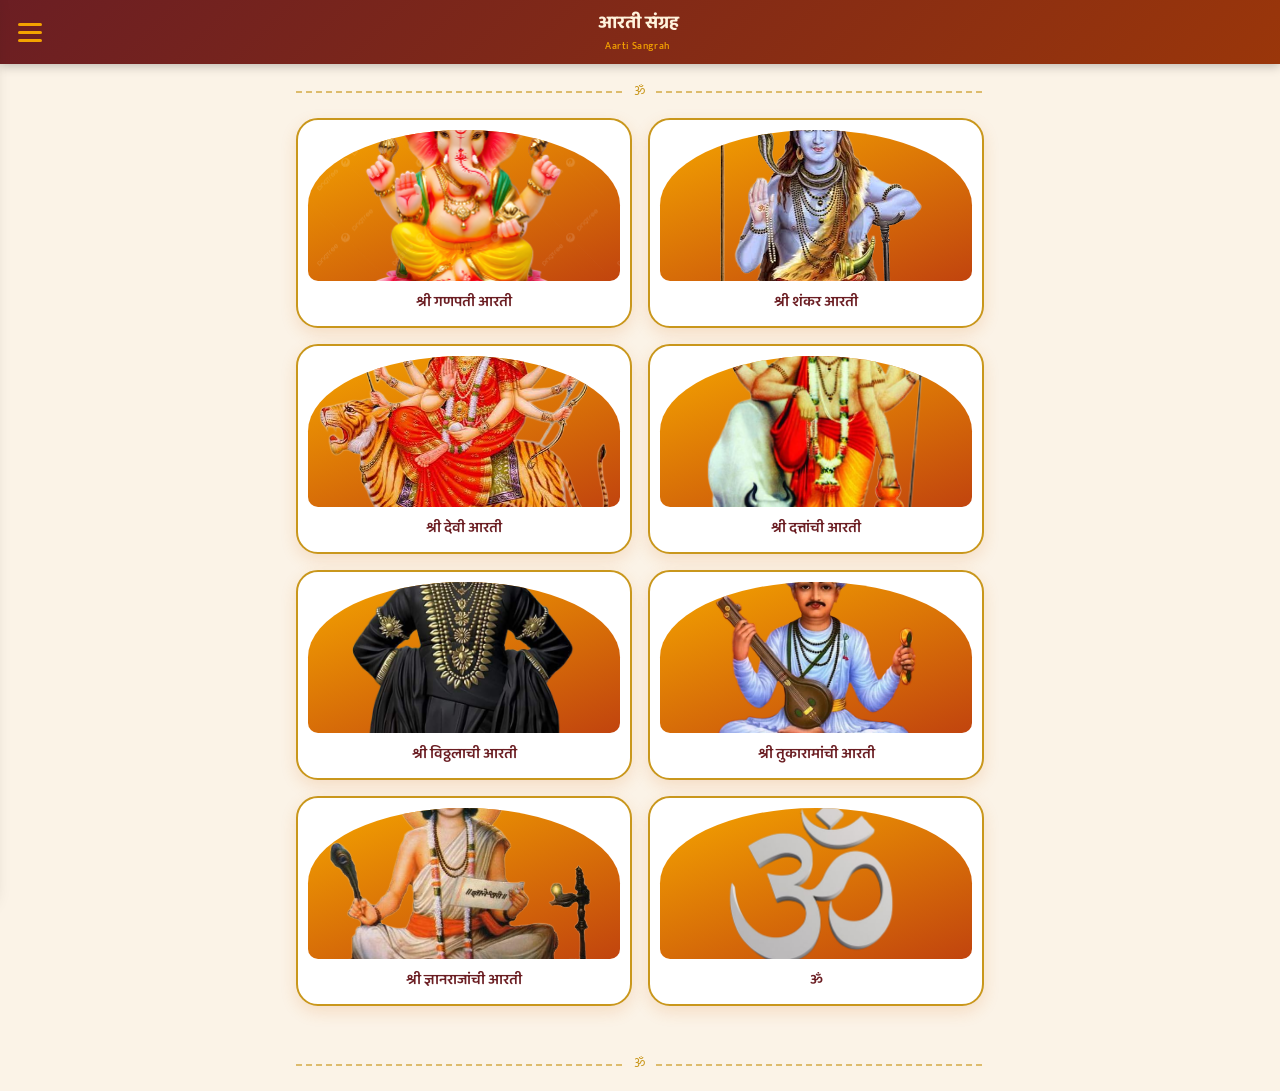
<file: index.html>
<!DOCTYPE html>
<html lang="en">
<head>
<meta charset="UTF-8">
<meta name="viewport" content="width=device-width, initial-scale=1.0, maximum-scale=5">
<title>गणपती आरती संग्रह | Ganpati Aarti Sangrah</title>
<meta name="description" content="Ganpati festival aarti collection — Ganpati, Shankar and Devi aartis, in Marathi, for mobile.">
<link rel="stylesheet" href="styles.css">
</head>
<body>

  <!-- =========================================================
       HEADER  (same header markup is reused on every page —
       only the "active" link in the side nav changes automatically)
       ========================================================= -->
  <header class="site-header">
    <button id="hamburgerBtn" class="hamburger-btn" aria-label="Open menu" aria-expanded="false" aria-controls="sideNav">
      <span></span><span></span><span></span>
    </button>

    <h1 class="site-title">आरती संग्रह<small>Aarti Sangrah</small></h1>

    <span class="header-spacer" aria-hidden="true"></span>
  </header>

  <!-- Backdrop + Off-canvas side menu -->
  <div id="navBackdrop" class="nav-backdrop"></div>
  <aside id="sideNav" class="side-nav" aria-label="Main menu">
    <div class="side-nav-header">
      <div class="om">ॐ</div>
      <p>सर्व आरत्या</p>
    </div>

    <nav>
      <!-- 🔽 ADD A NEW LINE HERE EVERY TIME YOU ADD A NEW AARTI PAGE 🔽 -->
      <a href="../index.html"><span class="dot"></span>मुख्यपान (Home)</a>
      <a href="ganpati_aarti.html"><span class="dot"></span>श्री गणपती आरती</a>
      <a href="shakar_aarti.html"><span class="dot"></span>श्री शंकर आरती</a>
      <a href="devi_aarti.html"><span class="dot"></span>श्री देवी आरती</a>
      <a href="datt_aarti.html"><span class="dot"></span>श्री दत्तांची आरती</a>
      <a href="vitthal_aarti.html"><span class="dot"></span>श्री विठ्ठलाची आरती</a>
      <a href="tukaram_aarti.html"><span class="dot"></span>श्री दत्तांची आरती</a>
      <a href="dnyoba_aarti.html"><span class="dot"></span>श्री दत्तांची आरती</a>
      <a href="last.html"><span class="dot"></span>श्री दत्तांची आरती</a>
      <!-- 🔼 keep the same href you use for that page's card below 🔼 -->
    </nav>

    <!-- circular toolbar: dark/light + font size -->
    <div class="side-nav-tools">
      <button id="fontDecreaseBtn" class="tool-btn" aria-label="Decrease font size" title="A-">A−</button>
      <button id="themeToggleBtn" class="tool-btn" aria-label="Toggle dark mode" title="Dark / Light mode">🌙</button>
      <button id="fontIncreaseBtn" class="tool-btn" aria-label="Increase font size" title="A+">A+</button>
    </div>
  </aside>

  <!-- =========================================================
       MAIN BODY
       ========================================================= -->
  <main class="container">

    <div class="section-divider">ॐ</div>

    <!-- =====================================================
         AARTI CARDS GRID — 2 columns, fixed-size cards.

         ▶ HOW TO ADD A NEW AARTI CARD (sample template below):
           1. Copy ONE <a class="aarti-card"> block.
           2. Change href to "Aartis/your_new_file.html"
           3. Replace the emoji-fallback OR swap it for a real
              image:  <img src="images/your-photo.jpg" alt="...">
           4. Change the text inside <span> in .label
           5. Create Aartis/your_new_file.html (copy an existing
              aarti page in /Aartis and edit its text) and add a
              matching link in the side menu above.
         No other file needs to change — styles.css already
         gives every card the same fixed size automatically.
         ===================================================== -->
    <div class="aarti-grid">

      <a class="aarti-card" href="Aartis/ganpati_aarti.html">
        <div class="frame">
          <img src="images/ganpati.png" alt="श्री गणपती">
        </div>
        <div class="label"><span>श्री गणपती आरती</span></div>
      </a>

      <a class="aarti-card" href="Aartis/shakar_aarti.html">
        <div class="frame">
          <img src="images/shankar.png" alt="श्री शंकर">
        </div>
        <div class="label"><span>श्री शंकर आरती</span></div>
      </a>

      <a class="aarti-card" href="Aartis/devi_aarti.html">
        <div class="frame">
          <img src="images/devi.png" alt="श्री देवी">
        </div>
        <div class="label"><span>श्री देवी आरती</span></div>
      </a>

      <a class="aarti-card" href="Aartis/datta_aarti.html">
        <div class="frame">
          <img src="images/datta.png" alt="श्री देवी">
        </div>
        <div class="label"><span>श्री दत्तांची आरती</span></div>
      </a>

      <a class="aarti-card" href="Aartis/vitthal_aarti.html">
        <div class="frame">
          <img src="images/vitthal.png" alt="श्री देवी">
        </div>
        <div class="label"><span>श्री विठ्ठलाची आरती</span></div>
      </a>

      <a class="aarti-card" href="Aartis/tukaram_aarti.html">
        <div class="frame">
          <img src="images/tukaram.png" alt="श्री देवी">
        </div>
        <div class="label"><span>श्री तुकारामांची आरती</span></div>
      </a>

      <a class="aarti-card" href="Aartis/dnyoba_aarti.html">
        <div class="frame">
          <img src="images/dnyoba.png" alt="श्री देवी">
        </div>
        <div class="label"><span>श्री ज्ञानराजांची आरती</span></div>
      </a>

      <a class="aarti-card" href="Aartis/last.html">
        <div class="frame">
          <img src="images/om.png" alt="श्री देवी">
        </div>
        <div class="label"><span>ॐ</span></div>
      </a>

      <!--
      ▶ SAMPLE / TEMPLATE CARD — copy this block for every new aarti.
        (Left commented out on purpose so it does not show on the page.)

      <a class="aarti-card" href="Aartis/new_aarti.html">
        <div class="frame">
          <img src="images/new-god.jpg" alt="देवाचे नाव">
        </div>
        <div class="label"><span>नवीन आरतीचे नाव</span></div>
      </a>
      -->
      
    </div>
    <div class="section-divider">ॐ</div>
  </main>

  <script src="scripts.js"></script>
  <script>document.getElementById('year').textContent = new Date().getFullYear();</script>
</body>
</html>
</file>
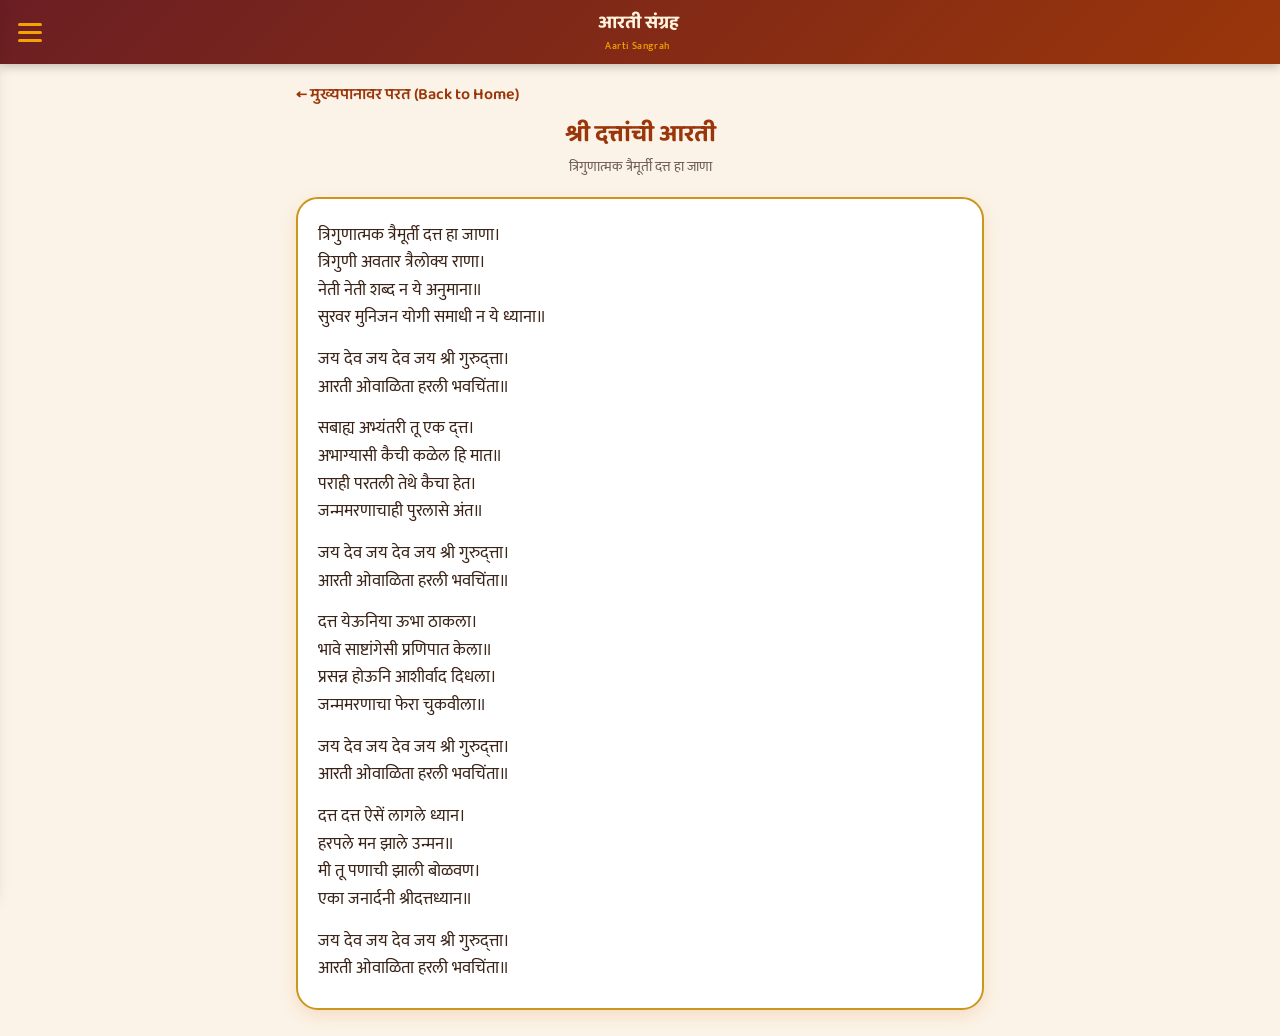
<file: Aartis/datta_aarti.html>
<!DOCTYPE html>
<html lang="mr">
<head>
<meta charset="UTF-8">
<meta name="viewport" content="width=device-width, initial-scale=1.0, maximum-scale=5">
<title>श्री दत्तांची आरती — त्रिगुणात्मक त्रैमूर्ती | Aarti Sangrah</title>
<meta name="description" content="Shri Dattanchi Aarti — Trigunatmak Trimurti, the traditional Marathi aarti of Lord Dattatreya.">
<link rel="stylesheet" href="../styles.css">
</head>
<body>

  <header class="site-header">
    <button id="hamburgerBtn" class="hamburger-btn" aria-label="Open menu" aria-expanded="false" aria-controls="sideNav">
      <span></span><span></span><span></span>
    </button>

    <h1 class="site-title">आरती संग्रह<small>Aarti Sangrah</small></h1>

    <span class="header-spacer" aria-hidden="true"></span>
  </header>

  <div id="navBackdrop" class="nav-backdrop"></div>

  <aside id="sideNav" class="side-nav" aria-label="Main menu">
    <div class="side-nav-header">
      <div class="om">ॐ</div>
      <p>सर्व आरत्या</p>
    </div>

    <nav>
      <a href="../index.html"><span class="dot"></span>मुख्यपान (Home)</a>
      <a href="ganpati_aarti.html"><span class="dot"></span>श्री गणपती आरती</a>
      <a href="shakar_aarti.html"><span class="dot"></span>श्री शंकर आरती</a>
      <a href="devi_aarti.html"><span class="dot"></span>श्री देवी आरती</a>
      <a href="datt_aarti.html"><span class="dot"></span>श्री दत्तांची आरती</a>
      <a href="vitthal_aarti.html"><span class="dot"></span>श्री विठ्ठलाची आरती</a>
      <a href="tukaram_aarti.html"><span class="dot"></span>श्री तुकारामाची आरती</a>
      <a href="dnyoba_aarti.html"><span class="dot"></span>श्री दयनोबची आरती</a>
      <a href="last.html"><span class="dot"></span>प्रार्थना</a>
    </nav>

    <div class="side-nav-tools">
      <button id="fontDecreaseBtn" class="tool-btn" aria-label="Decrease font size" title="A-">A−</button>
      <button id="themeToggleBtn" class="tool-btn" aria-label="Toggle dark mode" title="Dark / Light mode">🌙</button>
      <button id="fontIncreaseBtn" class="tool-btn" aria-label="Increase font size" title="A+">A+</button>
    </div>
  </aside>

  <main class="container">

    <a class="back-link" href="../index.html">← मुख्यपानावर परत (Back to Home)</a>

    <h2 class="aarti-page-title">श्री दत्तांची आरती</h2>
    <p class="aarti-page-subtitle">त्रिगुणात्मक त्रैमूर्ती दत्त हा जाणा</p>

    <article class="aarti-text-card">

      <p>
        त्रिगुणात्मक त्रैमूर्ती दत्त हा जाणा।<br>
        त्रिगुणी अवतार त्रैलोक्य राणा।<br>
        नेती नेती शब्द न ये अनुमाना॥<br>
        सुरवर मुनिजन योगी समाधी न ये ध्याना॥
      </p>

      <p>
        जय देव जय देव जय श्री गुरुद्त्ता।<br>
        आरती ओवाळिता हरली भवचिंता॥
      </p>

      <p>
        सबाह्य अभ्यंतरी तू एक द्त्त।<br>
        अभाग्यासी कैची कळेल हि मात॥<br>
        पराही परतली तेथे कैचा हेत।<br>
        जन्ममरणाचाही पुरलासे अंत॥
      </p>

      <p>
        जय देव जय देव जय श्री गुरुद्त्ता।<br>
        आरती ओवाळिता हरली भवचिंता॥
      </p>

      <p>
        दत्त येऊनिया ऊभा ठाकला।<br>
        भावे साष्टांगेसी प्रणिपात केला॥<br>
        प्रसन्न होऊनि आशीर्वाद दिधला।<br>
        जन्ममरणाचा फेरा चुकवीला॥
      </p>

      <p>
        जय देव जय देव जय श्री गुरुद्त्ता।<br>
        आरती ओवाळिता हरली भवचिंता॥
      </p>

      <p>
        दत्त दत्त ऐसें लागले ध्यान।<br>
        हरपले मन झाले उन्मन॥<br>
        मी तू पणाची झाली बोळवण।<br>
        एका जनार्दनी श्रीदत्तध्यान॥
      </p>

      <p>
        जय देव जय देव जय श्री गुरुद्त्ता।<br>
        आरती ओवाळिता हरली भवचिंता॥
      </p>

    </article>
  </main>

  <script src="../scripts.js"></script>
  <script>document.getElementById('year').textContent = new Date().getFullYear();</script>

</body>
</html>
</file>
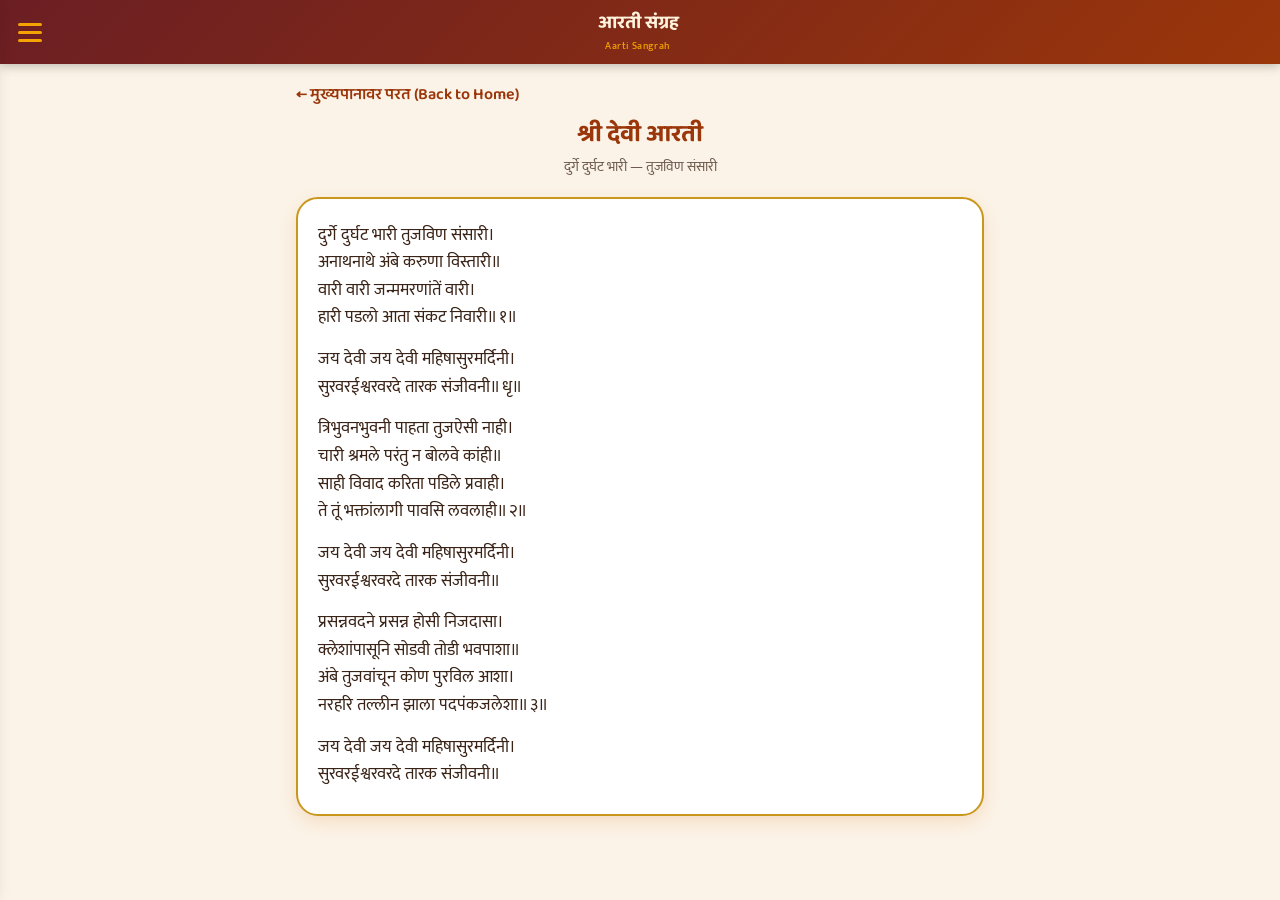
<file: Aartis/devi_aarti.html>
<!DOCTYPE html>
<html lang="mr">
<head>
<meta charset="UTF-8">
<meta name="viewport" content="width=device-width, initial-scale=1.0, maximum-scale=5">
<title>श्री देवी आरती — दुर्गे दुर्घट भारी | Aarti Sangrah</title>
<meta name="description" content="Shri Devi Aarti — Durge Durghat Bhari, the traditional Marathi aarti of Goddess Durga.">
<link rel="stylesheet" href="../styles.css">
</head>
<body>

  <header class="site-header">
    <button id="hamburgerBtn" class="hamburger-btn" aria-label="Open menu" aria-expanded="false" aria-controls="sideNav">
      <span></span><span></span><span></span>
    </button>

    <h1 class="site-title">आरती संग्रह<small>Aarti Sangrah</small></h1>

    <span class="header-spacer" aria-hidden="true"></span>
  </header>

  <div id="navBackdrop" class="nav-backdrop"></div>

  <aside id="sideNav" class="side-nav" aria-label="Main menu">
    <div class="side-nav-header">
      <div class="om">ॐ</div>
      <p>सर्व आरत्या</p>
    </div>

    <nav>
      <a href="../index.html"><span class="dot"></span>मुख्यपान (Home)</a>
      <a href="ganpati_aarti.html"><span class="dot"></span>श्री गणपती आरती</a>
      <a href="shakar_aarti.html"><span class="dot"></span>श्री शंकर आरती</a>
      <a href="devi_aarti.html"><span class="dot"></span>श्री देवी आरती</a>
      <a href="datt_aarti.html"><span class="dot"></span>श्री दत्तांची आरती</a>
      <a href="vitthal_aarti.html"><span class="dot"></span>श्री विठ्ठलाची आरती</a>
      <a href="tukaram_aarti.html"><span class="dot"></span>श्री तुकारामाची आरती</a>
      <a href="dnyoba_aarti.html"><span class="dot"></span>श्री दयनोबची आरती</a>
      <a href="last.html"><span class="dot"></span>प्रार्थना</a>
    </nav>

    <div class="side-nav-tools">
      <button id="fontDecreaseBtn" class="tool-btn" aria-label="Decrease font size" title="A-">A−</button>
      <button id="themeToggleBtn" class="tool-btn" aria-label="Toggle dark mode" title="Dark / Light mode">🌙</button>
      <button id="fontIncreaseBtn" class="tool-btn" aria-label="Increase font size" title="A+">A+</button>
    </div>
  </aside>

  <main class="container">

    <a class="back-link" href="../index.html">← मुख्यपानावर परत (Back to Home)</a>

    <h2 class="aarti-page-title">श्री देवी आरती</h2>
    <p class="aarti-page-subtitle">दुर्गे दुर्घट भारी — तुजविण संसारी</p>

    <article class="aarti-text-card">

      <p>
        दुर्गे दुर्घट भारी तुजविण संसारी।<br>
        अनाथनाथे अंबे करुणा विस्तारी॥<br>
        वारी वारी जन्ममरणांतें वारी।<br>
        हारी पडलो आता संकट निवारी॥ १॥
      </p>

      <p>
        जय देवी जय देवी महिषासुरमर्दिनी।<br>
        सुरवरईश्वरवरदे तारक संजीवनी॥ धृ॥
      </p>

      <p>
        त्रिभुवनभुवनी पाहता तुजऐसी नाही।<br>
        चारी श्रमले परंतु न बोलवे कांही॥<br>
        साही विवाद करिता पडिले प्रवाही।<br>
        ते तूं भक्तांलागी पावसि लवलाही॥ २॥
      </p>

      <p>
        जय देवी जय देवी महिषासुरमर्दिनी।<br>
        सुरवरईश्वरवरदे तारक संजीवनी॥
      </p>

      <p>
        प्रसन्नवदने प्रसन्न होसी निजदासा।<br>
        क्लेशांपासूनि सोडवी तोडी भवपाशा॥<br>
        अंबे तुजवांचून कोण पुरविल आशा।<br>
        नरहरि तल्लीन झाला पदपंकजलेशा॥ ३॥
      </p>

      <p>
        जय देवी जय देवी महिषासुरमर्दिनी।<br>
        सुरवरईश्वरवरदे तारक संजीवनी॥
      </p>

    </article>
  </main>

  <script src="../scripts.js"></script>
  <script>document.getElementById('year').textContent = new Date().getFullYear();</script>

</body>
</html>
</file>
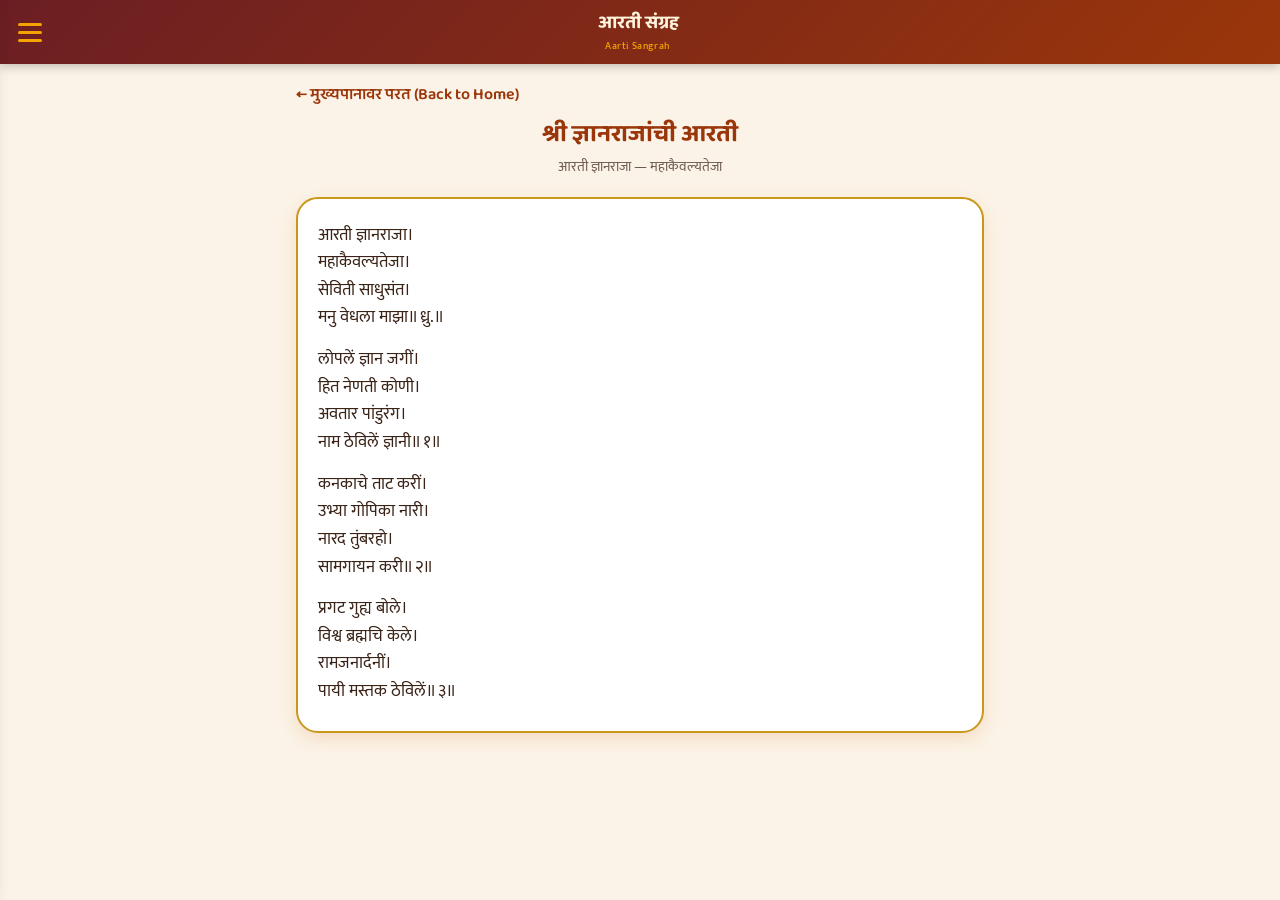
<file: Aartis/dnyoba_aarti.html>
<!DOCTYPE html>
<html lang="mr">
<head>
<meta charset="UTF-8">
<meta name="viewport" content="width=device-width, initial-scale=1.0, maximum-scale=5">
<title>श्री ज्ञानराजांची आरती — आरती ज्ञानराजा | Aarti Sangrah</title>
<meta name="description" content="Shri Dnyoba Aarti — Aarti Dnyanraja, traditional Marathi aarti of Sant Dnyaneshwar Maharaj.">
<link rel="stylesheet" href="../styles.css">
</head>
<body>

  <header class="site-header">
    <button id="hamburgerBtn" class="hamburger-btn" aria-label="Open menu" aria-expanded="false" aria-controls="sideNav">
      <span></span><span></span><span></span>
    </button>

    <h1 class="site-title">आरती संग्रह<small>Aarti Sangrah</small></h1>

    <span class="header-spacer" aria-hidden="true"></span>
  </header>

  <div id="navBackdrop" class="nav-backdrop"></div>

  <aside id="sideNav" class="side-nav" aria-label="Main menu">
    <div class="side-nav-header">
      <div class="om">ॐ</div>
      <p>सर्व आरत्या</p>
    </div>

    <nav>
      <a href="../index.html"><span class="dot"></span>मुख्यपान (Home)</a>
      <a href="ganpati_aarti.html"><span class="dot"></span>श्री गणपती आरती</a>
      <a href="shakar_aarti.html"><span class="dot"></span>श्री शंकर आरती</a>
      <a href="devi_aarti.html"><span class="dot"></span>श्री देवी आरती</a>
      <a href="datt_aarti.html"><span class="dot"></span>श्री दत्तांची आरती</a>
      <a href="vitthal_aarti.html"><span class="dot"></span>श्री विठ्ठलाची आरती</a>
      <a href="tukaram_aarti.html"><span class="dot"></span>श्री तुकारामाची आरती</a>
      <a href="dnyoba_aarti.html"><span class="dot"></span>श्री दयनोबची आरती</a>
      <a href="last.html"><span class="dot"></span>प्रार्थना</a>
    </nav>

    <div class="side-nav-tools">
      <button id="fontDecreaseBtn" class="tool-btn" aria-label="Decrease font size" title="A-">A−</button>
      <button id="themeToggleBtn" class="tool-btn" aria-label="Toggle dark mode" title="Dark / Light mode">🌙</button>
      <button id="fontIncreaseBtn" class="tool-btn" aria-label="Increase font size" title="A+">A+</button>
    </div>
  </aside>

  <main class="container">

    <a class="back-link" href="../index.html">← मुख्यपानावर परत (Back to Home)</a>

    <h2 class="aarti-page-title">श्री ज्ञानराजांची आरती</h2>
    <p class="aarti-page-subtitle">आरती ज्ञानराजा — महाकैवल्यतेजा</p>

    <article class="aarti-text-card">

      <p>
        आरती ज्ञानराजा।<br>
        महाकैवल्यतेजा।<br>
        सेविती साधुसंत।<br>
        मनु वेधला माझा॥ ध्रु.॥
      </p>

      <p>
        लोपलें ज्ञान जगीं।<br>
        हित नेणती कोणी।<br>
        अवतार पांडुरंग।<br>
        नाम ठेविलें ज्ञानी॥ १॥
      </p>

      <p>
        कनकाचे ताट करीं।<br>
        उभ्या गोपिका नारी।<br>
        नारद तुंबरहो।<br>
        सामगायन करी॥ २॥
      </p>

      <p>
        प्रगट गुह्य बोले।<br>
        विश्व ब्रह्मचि केले।<br>
        रामजनार्दनीं।<br>
        पायी मस्तक ठेविलें॥ ३॥
      </p>

    </article>
  </main>

  <script src="../scripts.js"></script>
  <script>document.getElementById('year').textContent = new Date().getFullYear();</script>

</body>
</html>
</file>
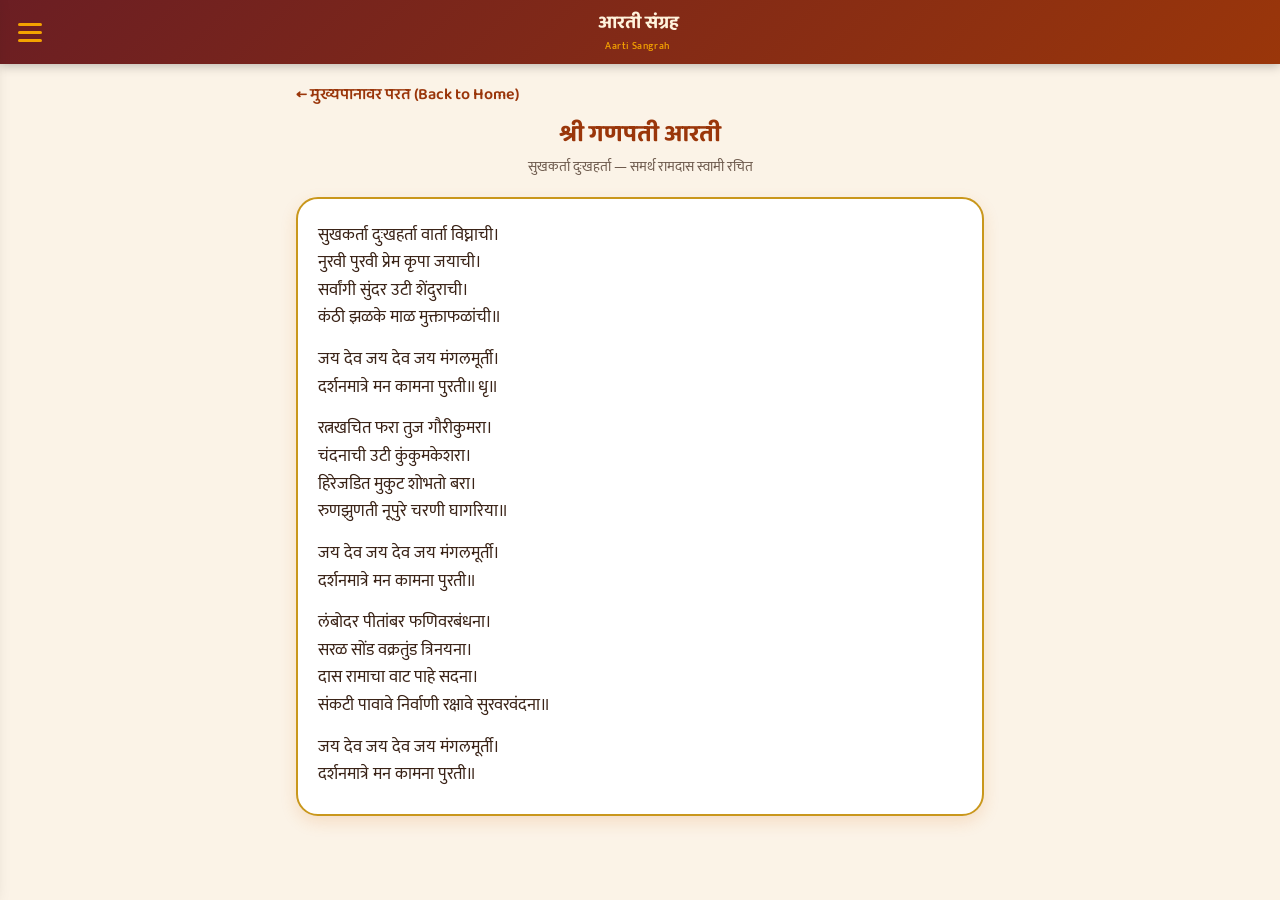
<file: Aartis/ganpati_aarti.html>
<!DOCTYPE html>
<html lang="mr">
<head>
<meta charset="UTF-8">
<meta name="viewport" content="width=device-width, initial-scale=1.0, maximum-scale=5">
<title>श्री गणपती आरती — सुखकर्ता दुःखहर्ता | Ganpati Aarti Sangrah</title>
<meta name="description" content="Shri Ganpati Aarti — Sukhkarta Dukhharta, the traditional Marathi aarti of Lord Ganesha.">
<link rel="stylesheet" href="../styles.css">
</head>
<body>

  <header class="site-header">
    <button id="hamburgerBtn" class="hamburger-btn" aria-label="Open menu" aria-expanded="false" aria-controls="sideNav">
      <span></span><span></span><span></span>
    </button>
    <h1 class="site-title">आरती संग्रह<small>Aarti Sangrah</small></h1>
    <span class="header-spacer" aria-hidden="true"></span>
  </header>

  <div id="navBackdrop" class="nav-backdrop"></div>
  <aside id="sideNav" class="side-nav" aria-label="Main menu">
    <div class="side-nav-header">
      <div class="om">ॐ</div>
      <p>सर्व आरत्या</p>
    </div>
    <nav>
      <a href="../index.html"><span class="dot"></span>मुख्यपान (Home)</a>
      <a href="ganpati_aarti.html"><span class="dot"></span>श्री गणपती आरती</a>
      <a href="shakar_aarti.html"><span class="dot"></span>श्री शंकर आरती</a>
      <a href="devi_aarti.html"><span class="dot"></span>श्री देवी आरती</a>
      <a href="datt_aarti.html"><span class="dot"></span>श्री दत्तांची आरती</a>
      <a href="vitthal_aarti.html"><span class="dot"></span>श्री विठ्ठलाची आरती</a>
      <a href="tukaram_aarti.html"><span class="dot"></span>श्री तुकारामाची आरती</a>
      <a href="dnyoba_aarti.html"><span class="dot"></span>श्री दयनोबची आरती</a>
      <a href="last.html"><span class="dot"></span>प्रार्थना</a>
    </nav>
    <div class="side-nav-tools">
      <button id="fontDecreaseBtn" class="tool-btn" aria-label="Decrease font size" title="A-">A−</button>
      <button id="themeToggleBtn" class="tool-btn" aria-label="Toggle dark mode" title="Dark / Light mode">🌙</button>
      <button id="fontIncreaseBtn" class="tool-btn" aria-label="Increase font size" title="A+">A+</button>
    </div>
  </aside>

  <main class="container">
    <a class="back-link" href="../index.html">← मुख्यपानावर परत (Back to Home)</a>

    <h2 class="aarti-page-title">श्री गणपती आरती</h2>
    <p class="aarti-page-subtitle">सुखकर्ता दुःखहर्ता — समर्थ रामदास स्वामी रचित</p>

    <article class="aarti-text-card">
      <p>
        सुखकर्ता दुःखहर्ता वार्ता विघ्नाची।<br>
        नुरवी पुरवी प्रेम कृपा जयाची।<br>
        सर्वांगी सुंदर उटी शेंदुराची।<br>
        कंठी झळके माळ मुक्ताफळांची॥
      </p>
      <p>
        जय देव जय देव जय मंगलमूर्ती।<br>
        दर्शनमात्रे मन कामना पुरती॥ धृ॥
      </p>
      <p>
        रत्नखचित फरा तुज गौरीकुमरा।<br>
        चंदनाची उटी कुंकुमकेशरा।<br>
        हिरेजडित मुकुट शोभतो बरा।<br>
        रुणझुणती नूपुरे चरणी घागरिया॥
      </p>
      <p>
        जय देव जय देव जय मंगलमूर्ती।<br>
        दर्शनमात्रे मन कामना पुरती॥
      </p>
      <p>
        लंबोदर पीतांबर फणिवरबंधना।<br>
        सरळ सोंड वक्रतुंड त्रिनयना।<br>
        दास रामाचा वाट पाहे सदना।<br>
        संकटी पावावे निर्वाणी रक्षावे सुरवरवंदना॥
      </p>
      <p>
        जय देव जय देव जय मंगलमूर्ती।<br>
        दर्शनमात्रे मन कामना पुरती॥
      </p>
    </article>
  </main>

  <script src="../scripts.js"></script>
  <script>document.getElementById('year').textContent = new Date().getFullYear();</script>
</body>
</html>
</file>
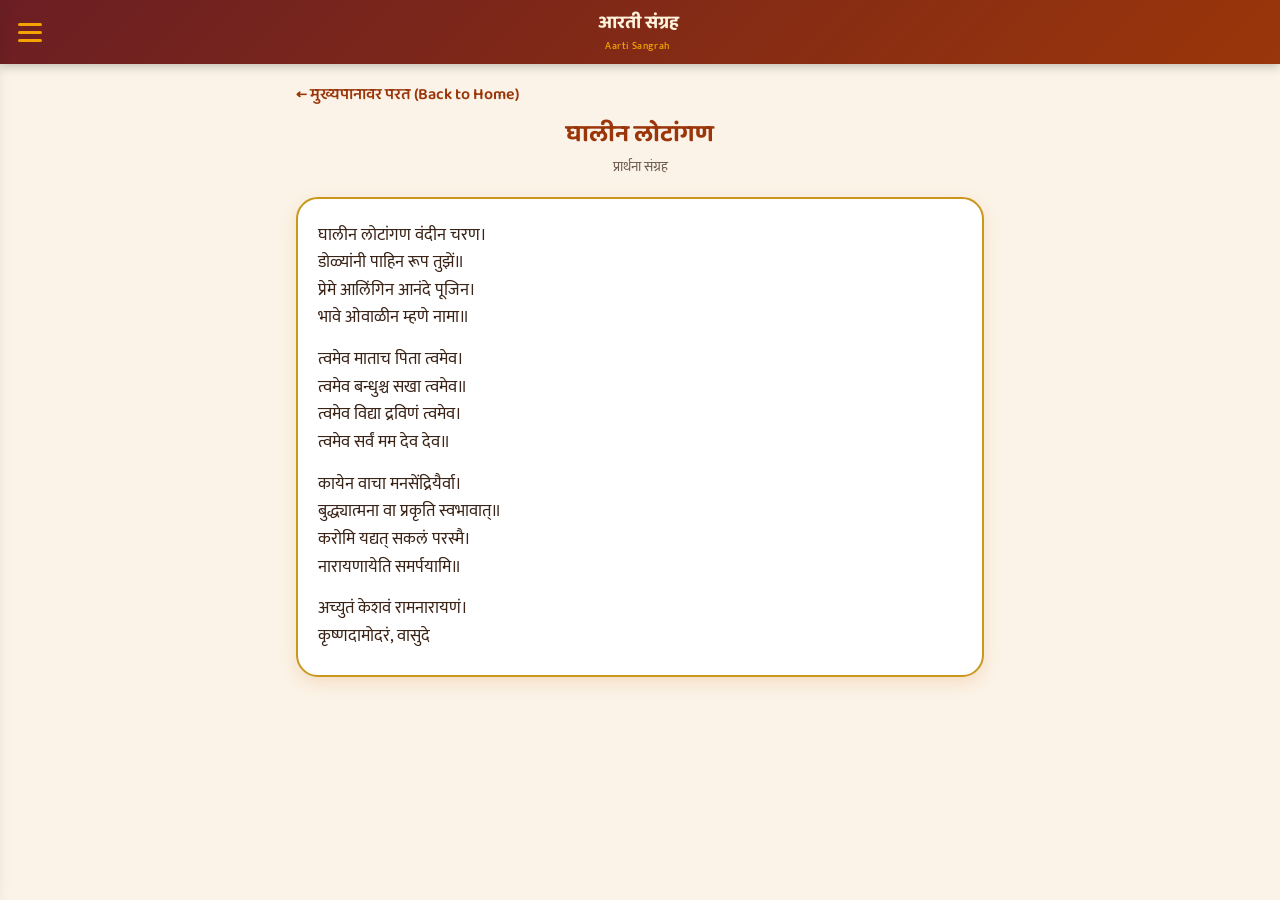
<file: Aartis/last.html>
<!DOCTYPE html>
<html lang="mr">
<head>
<meta charset="UTF-8">
<meta name="viewport" content="width=device-width, initial-scale=1.0, maximum-scale=5">
<title>घालीन लोटांगण | Aarti Sangrah</title>
<meta name="description" content="घालीन लोटांगण आणि पारंपरिक प्रार्थना संग्रह.">
<link rel="stylesheet" href="../styles.css">
</head>
<body>

  <header class="site-header">
    <button id="hamburgerBtn" class="hamburger-btn" aria-label="Open menu" aria-expanded="false" aria-controls="sideNav">
      <span></span><span></span><span></span>
    </button>

    <h1 class="site-title">आरती संग्रह<small>Aarti Sangrah</small></h1>

    <span class="header-spacer" aria-hidden="true"></span>
  </header>

  <div id="navBackdrop" class="nav-backdrop"></div>

  <aside id="sideNav" class="side-nav" aria-label="Main menu">
    <div class="side-nav-header">
      <div class="om">ॐ</div>
      <p>सर्व आरत्या</p>
    </div>

    <nav>
      <a href="../index.html"><span class="dot"></span>मुख्यपान (Home)</a>
      <a href="ganpati_aarti.html"><span class="dot"></span>श्री गणपती आरती</a>
      <a href="shakar_aarti.html"><span class="dot"></span>श्री शंकर आरती</a>
      <a href="devi_aarti.html"><span class="dot"></span>श्री देवी आरती</a>
      <a href="datt_aarti.html"><span class="dot"></span>श्री दत्तांची आरती</a>
      <a href="vitthal_aarti.html"><span class="dot"></span>श्री विठ्ठलाची आरती</a>
      <a href="tukaram_aarti.html"><span class="dot"></span>श्री तुकारामाची आरती</a>
      <a href="dnyoba_aarti.html"><span class="dot"></span>श्री दयनोबची आरती</a>
      <a href="last.html"><span class="dot"></span>प्रार्थना</a>
    </nav>

    <div class="side-nav-tools">
      <button id="fontDecreaseBtn" class="tool-btn" aria-label="Decrease font size" title="A-">A−</button>
      <button id="themeToggleBtn" class="tool-btn" aria-label="Toggle dark mode" title="Dark / Light mode">🌙</button>
      <button id="fontIncreaseBtn" class="tool-btn" aria-label="Increase font size" title="A+">A+</button>
    </div>
  </aside>

  <main class="container">

    <a class="back-link" href="../index.html">← मुख्यपानावर परत (Back to Home)</a>

    <h2 class="aarti-page-title">घालीन लोटांगण</h2>
    <p class="aarti-page-subtitle">प्रार्थना संग्रह</p>

    <article class="aarti-text-card">

      <p>
        घालीन लोटांगण वंदीन चरण।<br>
        डोळ्यांनी पाहिन रूप तुझें॥<br>
        प्रेमे आलिंगिन आनंदे पूजिन।<br>
        भावे ओवाळीन म्हणे नामा॥
      </p>

      <p>
        त्वमेव माताच पिता त्वमेव।<br>
        त्वमेव बन्धुश्च सखा त्वमेव॥<br>
        त्वमेव विद्या द्रविणं त्वमेव।<br>
        त्वमेव सर्वं मम देव देव॥
      </p>

      <p>
        कायेन वाचा मनसेंद्रियैर्वा।<br>
        बुद्ध्यात्मना वा प्रकृति स्वभावात्॥<br>
        करोमि यद्यत् सकलं परस्मै।<br>
        नारायणायेति समर्पयामि॥
      </p>

      <p>
        अच्युतं केशवं रामनारायणं।<br>
        कृष्णदामोदरं, वासुदे
</file>
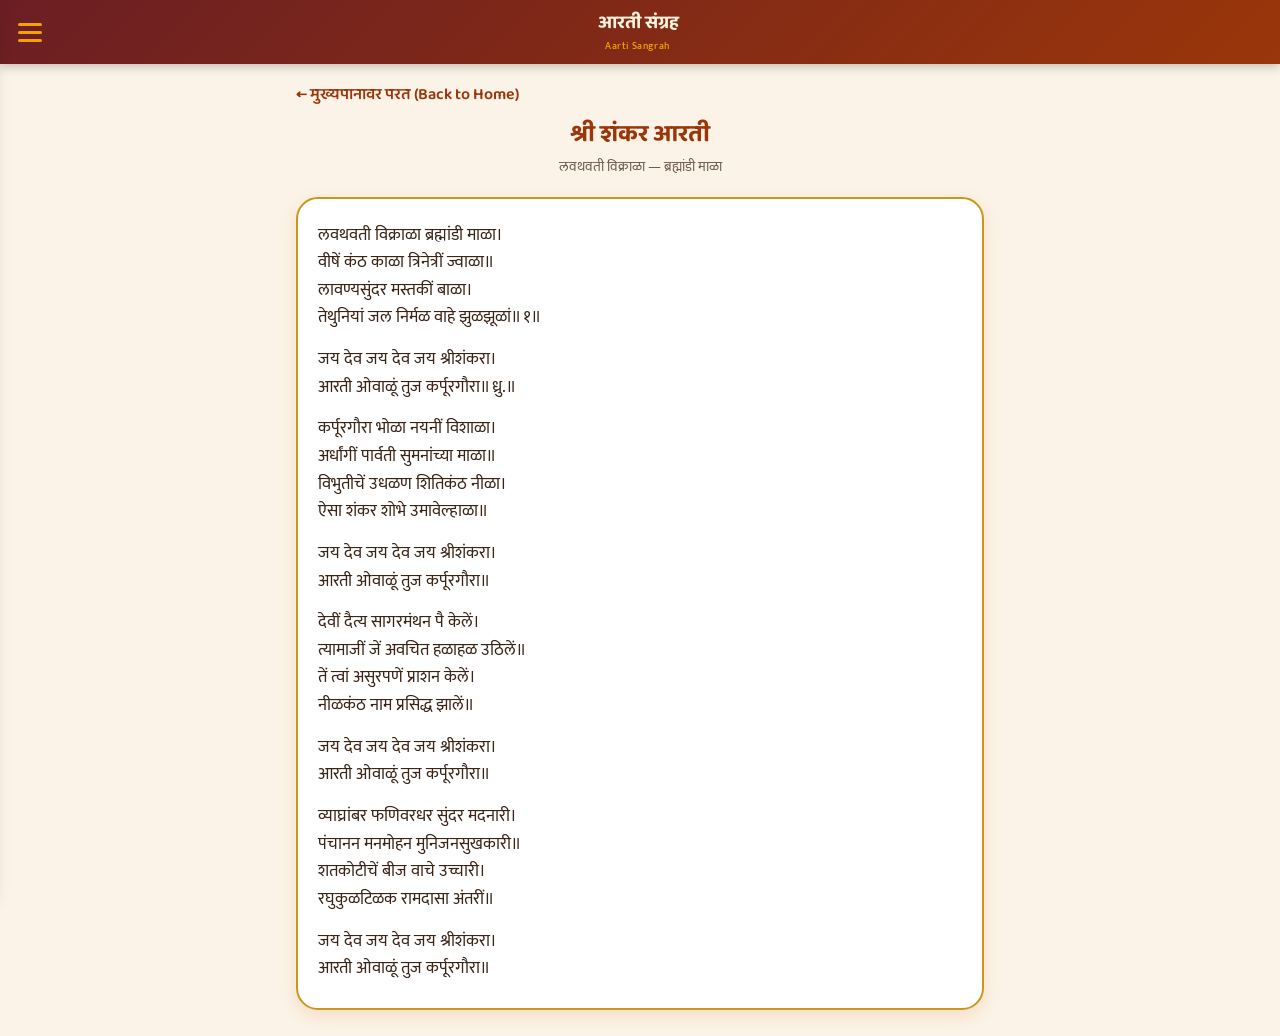
<file: Aartis/shakar_aarti.html>
<!DOCTYPE html>
<html lang="mr">
<head>
<meta charset="UTF-8">
<meta name="viewport" content="width=device-width, initial-scale=1.0, maximum-scale=5">
<title>श्री शंकर आरती — लवथवती विक्राळा | Aarti Sangrah</title>
<meta name="description" content="Shri Shankar Aarti — Lavthavti Vikrala, the traditional Marathi aarti of Lord Shiva.">
<link rel="stylesheet" href="../styles.css">
</head>
<body>

  <header class="site-header">
    <button id="hamburgerBtn" class="hamburger-btn" aria-label="Open menu" aria-expanded="false" aria-controls="sideNav">
      <span></span><span></span><span></span>
    </button>

    <h1 class="site-title">आरती संग्रह<small>Aarti Sangrah</small></h1>

    <span class="header-spacer" aria-hidden="true"></span>
  </header>

  <div id="navBackdrop" class="nav-backdrop"></div>

  <aside id="sideNav" class="side-nav" aria-label="Main menu">
    <div class="side-nav-header">
      <div class="om">ॐ</div>
      <p>सर्व आरत्या</p>
    </div>

    <nav>
      <a href="../index.html"><span class="dot"></span>मुख्यपान (Home)</a>
      <a href="ganpati_aarti.html"><span class="dot"></span>श्री गणपती आरती</a>
      <a href="shakar_aarti.html"><span class="dot"></span>श्री शंकर आरती</a>
      <a href="devi_aarti.html"><span class="dot"></span>श्री देवी आरती</a>
      <a href="datt_aarti.html"><span class="dot"></span>श्री दत्तांची आरती</a>
      <a href="vitthal_aarti.html"><span class="dot"></span>श्री विठ्ठलाची आरती</a>
      <a href="tukaram_aarti.html"><span class="dot"></span>श्री तुकारामाची आरती</a>
      <a href="dnyoba_aarti.html"><span class="dot"></span>श्री दयनोबची आरती</a>
      <a href="last.html"><span class="dot"></span>प्रार्थना</a>
    </nav>

    <div class="side-nav-tools">
      <button id="fontDecreaseBtn" class="tool-btn" aria-label="Decrease font size" title="A-">A−</button>
      <button id="themeToggleBtn" class="tool-btn" aria-label="Toggle dark mode" title="Dark / Light mode">🌙</button>
      <button id="fontIncreaseBtn" class="tool-btn" aria-label="Increase font size" title="A+">A+</button>
    </div>
  </aside>

  <main class="container">

    <a class="back-link" href="../index.html">← मुख्यपानावर परत (Back to Home)</a>

    <h2 class="aarti-page-title">श्री शंकर आरती</h2>
    <p class="aarti-page-subtitle">लवथवती विक्राळा — ब्रह्मांडी माळा</p>

    <article class="aarti-text-card">

      <p>
        लवथवती विक्राळा ब्रह्मांडी माळा।<br>
        वीषें कंठ काळा त्रिनेत्रीं ज्वाळा॥<br>
        लावण्यसुंदर मस्तकीं बाळा।<br>
        तेथुनियां जल निर्मळ वाहे झुळझूळां॥ १॥
      </p>

      <p>
        जय देव जय देव जय श्रीशंकरा।<br>
        आरती ओवाळूं तुज कर्पूरगौरा॥ ध्रु.॥
      </p>

      <p>
        कर्पूरगौरा भोळा नयनीं विशाळा।<br>
        अर्धांगीं पार्वती सुमनांच्या माळा॥<br>
        विभुतीचें उधळण शितिकंठ नीळा।<br>
        ऐसा शंकर शोभे उमावेल्हाळा॥
      </p>

      <p>
        जय देव जय देव जय श्रीशंकरा।<br>
        आरती ओवाळूं तुज कर्पूरगौरा॥
      </p>

      <p>
        देवीं दैत्य सागरमंथन पै केलें।<br>
        त्यामाजीं जें अवचित हळाहळ उठिलें॥<br>
        तें त्वां असुरपणें प्राशन केलें।<br>
        नीळकंठ नाम प्रसिद्ध झालें॥
      </p>

      <p>
        जय देव जय देव जय श्रीशंकरा।<br>
        आरती ओवाळूं तुज कर्पूरगौरा॥
      </p>

      <p>
        व्याघ्रांबर फणिवरधर सुंदर मदनारी।<br>
        पंचानन मनमोहन मुनिजनसुखकारी॥<br>
        शतकोटीचें बीज वाचे उच्चारी।<br>
        रघुकुळटिळक रामदासा अंतरीं॥
      </p>

      <p>
        जय देव जय देव जय श्रीशंकरा।<br>
        आरती ओवाळूं तुज कर्पूरगौरा॥
      </p>

    </article>
  </main>

  <script src="../scripts.js"></script>
  <script>document.getElementById('year').textContent = new Date().getFullYear();</script>

</body>
</html>
</file>
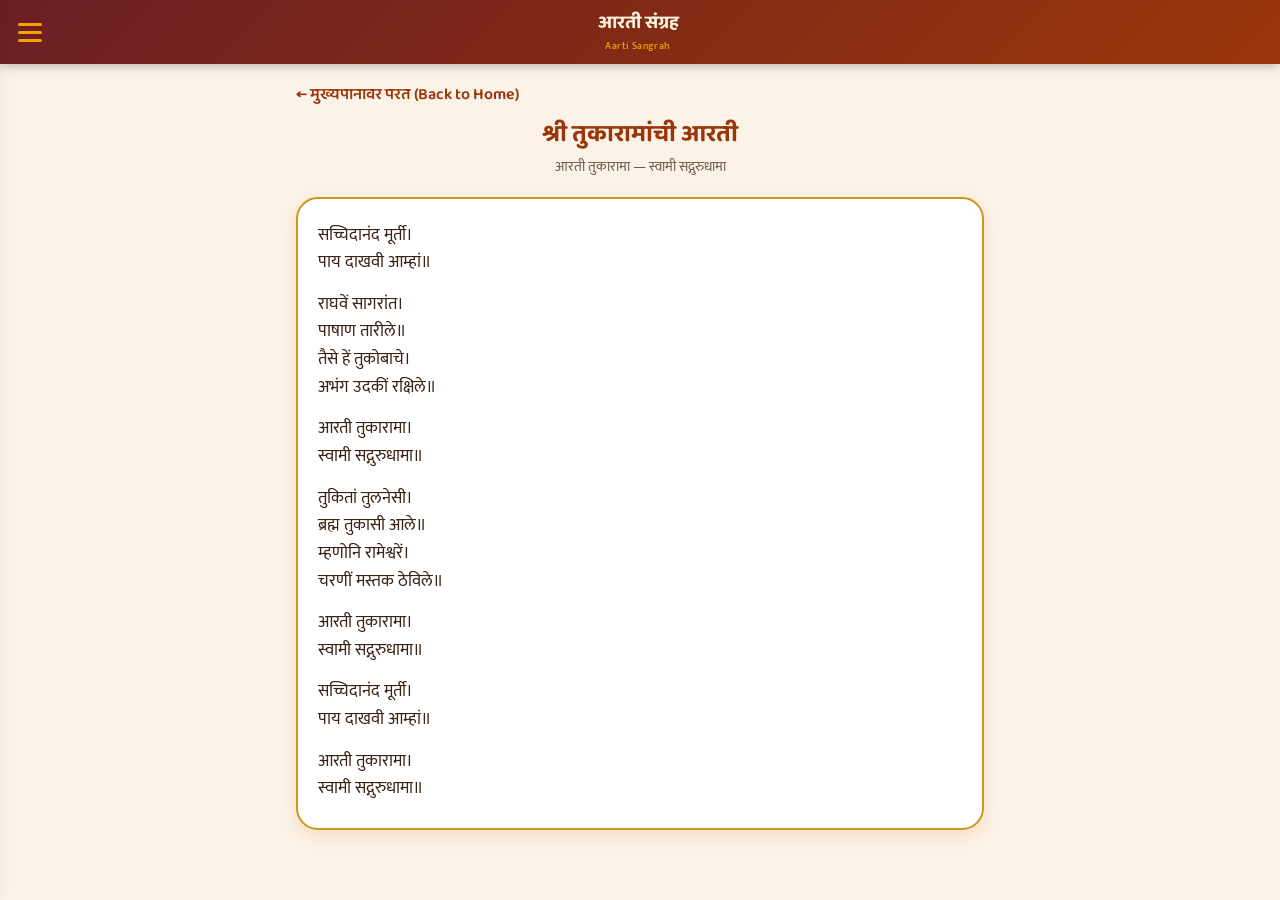
<file: Aartis/tukaram_aarti.html>
<!DOCTYPE html>
<html lang="mr">
<head>
<meta charset="UTF-8">
<meta name="viewport" content="width=device-width, initial-scale=1.0, maximum-scale=5">
<title>श्री तुकारामांची आरती | Aarti Sangrah</title>
<meta name="description" content="Shri Tukaram Aarti — traditional Marathi aarti of Sant Tukaram Maharaj.">
<link rel="stylesheet" href="../styles.css">
</head>
<body>

  <header class="site-header">
    <button id="hamburgerBtn" class="hamburger-btn" aria-label="Open menu" aria-expanded="false" aria-controls="sideNav">
      <span></span><span></span><span></span>
    </button>

    <h1 class="site-title">आरती संग्रह<small>Aarti Sangrah</small></h1>

    <span class="header-spacer" aria-hidden="true"></span>
  </header>

  <div id="navBackdrop" class="nav-backdrop"></div>

  <aside id="sideNav" class="side-nav" aria-label="Main menu">
    <div class="side-nav-header">
      <div class="om">ॐ</div>
      <p>सर्व आरत्या</p>
    </div>

    <nav>
      <a href="../index.html"><span class="dot"></span>मुख्यपान (Home)</a>
      <a href="ganpati_aarti.html"><span class="dot"></span>श्री गणपती आरती</a>
      <a href="shakar_aarti.html"><span class="dot"></span>श्री शंकर आरती</a>
      <a href="devi_aarti.html"><span class="dot"></span>श्री देवी आरती</a>
      <a href="datt_aarti.html"><span class="dot"></span>श्री दत्तांची आरती</a>
      <a href="vitthal_aarti.html"><span class="dot"></span>श्री विठ्ठलाची आरती</a>
      <a href="tukaram_aarti.html"><span class="dot"></span>श्री तुकारामाची आरती</a>
      <a href="dnyoba_aarti.html"><span class="dot"></span>श्री दयनोबची आरती</a>
      <a href="last.html"><span class="dot"></span>प्रार्थना</a>
    </nav>

    <div class="side-nav-tools">
      <button id="fontDecreaseBtn" class="tool-btn" aria-label="Decrease font size" title="A-">A−</button>
      <button id="themeToggleBtn" class="tool-btn" aria-label="Toggle dark mode" title="Dark / Light mode">🌙</button>
      <button id="fontIncreaseBtn" class="tool-btn" aria-label="Increase font size" title="A+">A+</button>
    </div>
  </aside>

  <main class="container">

    <a class="back-link" href="../index.html">← मुख्यपानावर परत (Back to Home)</a>

    <h2 class="aarti-page-title">श्री तुकारामांची आरती</h2>
    <p class="aarti-page-subtitle">आरती तुकारामा — स्वामी सद्गुरुधामा</p>

    <article class="aarti-text-card">

      <p>
        सच्चिदानंद मूर्ती।<br>
        पाय दाखवी आम्हां॥
      </p>

      <p>
        राघवें सागरांत।<br>
        पाषाण तारीले॥<br>
        तैसे हें तुकोबाचे।<br>
        अभंग उदकीं रक्षिले॥
      </p>

      <p>
        आरती तुकारामा।<br>
        स्वामी सद्गुरुधामा॥
      </p>

      <p>
        तुकितां तुलनेसी।<br>
        ब्रह्म तुकासी आले॥<br>
        म्हणोनि रामेश्वरें।<br>
        चरणीं मस्तक ठेविले॥
      </p>

      <p>
        आरती तुकारामा।<br>
        स्वामी सद्गुरुधामा॥
      </p>

      <p>
        सच्चिदानंद मूर्ती।<br>
        पाय दाखवी आम्हां॥
      </p>

      <p>
        आरती तुकारामा।<br>
        स्वामी सद्गुरुधामा॥
      </p>

    </article>
  </main>

  <script src="../scripts.js"></script>
  <script>document.getElementById('year').textContent = new Date().getFullYear();</script>

</body>
</html>
</file>
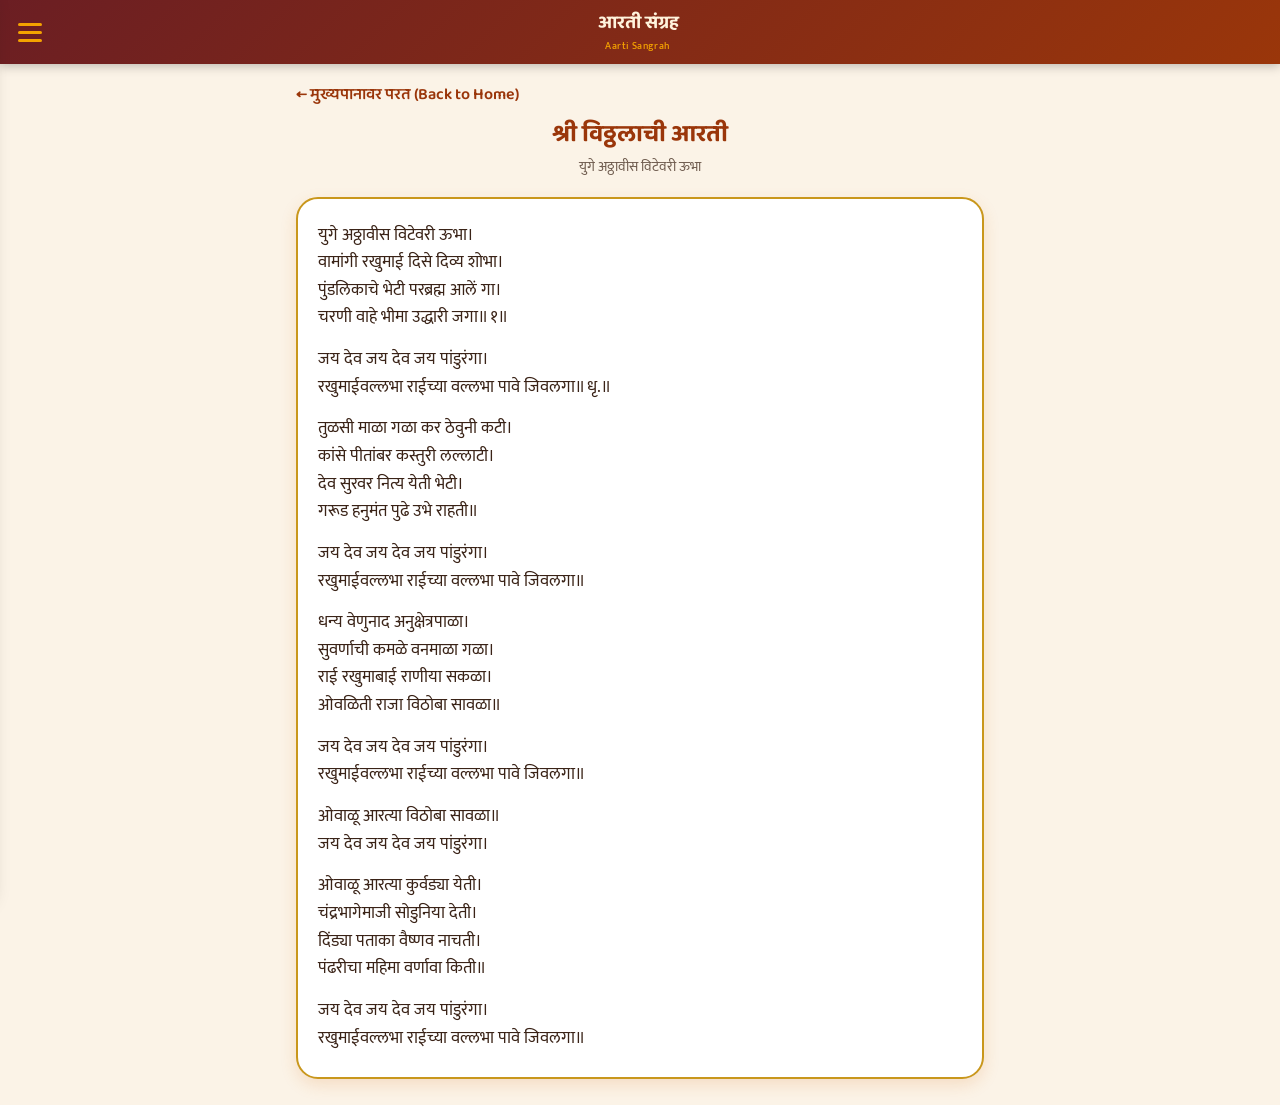
<file: Aartis/vitthal_aarti.html>
<!DOCTYPE html>
<html lang="mr">
<head>
<meta charset="UTF-8">
<meta name="viewport" content="width=device-width, initial-scale=1.0, maximum-scale=5">
<title>श्री विठ्ठलाची आरती — युगे अठ्ठावीस | Aarti Sangrah</title>
<meta name="description" content="Shri Vitthalachi Aarti — Yuge Atthavis, the traditional Marathi aarti of Lord Vitthal.">
<link rel="stylesheet" href="../styles.css">
</head>
<body>

  <header class="site-header">
    <button id="hamburgerBtn" class="hamburger-btn" aria-label="Open menu" aria-expanded="false" aria-controls="sideNav">
      <span></span><span></span><span></span>
    </button>

    <h1 class="site-title">आरती संग्रह<small>Aarti Sangrah</small></h1>

    <span class="header-spacer" aria-hidden="true"></span>
  </header>

  <div id="navBackdrop" class="nav-backdrop"></div>

  <aside id="sideNav" class="side-nav" aria-label="Main menu">
    <div class="side-nav-header">
      <div class="om">ॐ</div>
      <p>सर्व आरत्या</p>
    </div>

    <nav>
      <a href="../index.html"><span class="dot"></span>मुख्यपान (Home)</a>
      <a href="ganpati_aarti.html"><span class="dot"></span>श्री गणपती आरती</a>
      <a href="shakar_aarti.html"><span class="dot"></span>श्री शंकर आरती</a>
      <a href="devi_aarti.html"><span class="dot"></span>श्री देवी आरती</a>
      <a href="datt_aarti.html"><span class="dot"></span>श्री दत्तांची आरती</a>
      <a href="vitthal_aarti.html"><span class="dot"></span>श्री विठ्ठलाची आरती</a>
      <a href="tukaram_aarti.html"><span class="dot"></span>श्री तुकारामाची आरती</a>
      <a href="dnyoba_aarti.html"><span class="dot"></span>श्री दयनोबची आरती</a>
      <a href="last.html"><span class="dot"></span>प्रार्थना</a>
    </nav>

    <div class="side-nav-tools">
      <button id="fontDecreaseBtn" class="tool-btn" aria-label="Decrease font size" title="A-">A−</button>
      <button id="themeToggleBtn" class="tool-btn" aria-label="Toggle dark mode" title="Dark / Light mode">🌙</button>
      <button id="fontIncreaseBtn" class="tool-btn" aria-label="Increase font size" title="A+">A+</button>
    </div>
  </aside>

  <main class="container">

    <a class="back-link" href="../index.html">← मुख्यपानावर परत (Back to Home)</a>

    <h2 class="aarti-page-title">श्री विठ्ठलाची आरती</h2>
    <p class="aarti-page-subtitle">युगे अठ्ठावीस विटेवरी ऊभा</p>

    <article class="aarti-text-card">

      <p>
        युगे अठ्ठावीस विटेवरी ऊभा।<br>
        वामांगी रखुमाई दिसे दिव्य शोभा।<br>
        पुंडलिकाचे भेटी परब्रह्म आलें गा।<br>
        चरणी वाहे भीमा उद्धारी जगा॥ १॥
      </p>

      <p>
        जय देव जय देव जय पांडुरंगा।<br>
        रखुमाईवल्लभा राईच्या वल्लभा पावे जिवलगा॥ धृ.॥
      </p>

      <p>
        तुळसी माळा गळा कर ठेवुनी कटी।<br>
        कांसे पीतांबर कस्तुरी लल्लाटी।<br>
        देव सुरवर नित्य येती भेटी।<br>
        गरूड हनुमंत पुढे उभे राहती॥
      </p>

      <p>
        जय देव जय देव जय पांडुरंगा।<br>
        रखुमाईवल्लभा राईच्या वल्लभा पावे जिवलगा॥
      </p>

      <p>
        धन्य वेणुनाद अनुक्षेत्रपाळा।<br>
        सुवर्णाची कमळे वनमाळा गळा।<br>
        राई रखुमाबाई राणीया सकळा।<br>
        ओवळिती राजा विठोबा सावळा॥
      </p>

      <p>
        जय देव जय देव जय पांडुरंगा।<br>
        रखुमाईवल्लभा राईच्या वल्लभा पावे जिवलगा॥
      </p>

      <p>
        ओवाळू आरत्या विठोबा सावळा॥<br>
        जय देव जय देव जय पांडुरंगा।
      </p>

      <p>
        ओवाळू आरत्या कुर्वड्या येती।<br>
        चंद्रभागेमाजी सोडुनिया देती।<br>
        दिंड्या पताका वैष्णव नाचती।<br>
        पंढरीचा महिमा वर्णावा किती॥
      </p>

      <p>
        जय देव जय देव जय पांडुरंगा।<br>
        रखुमाईवल्लभा राईच्या वल्लभा पावे जिवलगा॥
      </p>

    </article>
  </main>

  <script src="../scripts.js"></script>
  <script>document.getElementById('year').textContent = new Date().getFullYear();</script>

</body>
</html>
</file>
<file: styles.css>
/* =========================================================
   Ganpati Aarti Website — shared stylesheet
   Used by index.html AND every page inside /Aartis
   ========================================================= */

@import url('https://fonts.googleapis.com/css2?family=Baloo+2:wght@500;600;700;800&family=Mukta:wght@400;500;600;700&display=swap');

:root{
  /* ---- Festival palette (light / default) ---- */
  --sindoor:        #C1440E;   /* vermilion – primary accent   */
  --sindoor-dark:   #9A360A;
  --marigold:       #F4A300;   /* turmeric / marigold          */
  --maroon:         #6B1E23;   /* deep maroon – header, text   */
  --gold:           #C9971C;   /* temple gold – borders/motifs */
  --leaf:           #3C6E47;   /* banana-leaf green            */
  --ivory:          #FBF3E7;   /* warm background              */
  --card-bg:        #FFFFFF;
  --ink:            #3A2317;   /* body text, warm near-black   */
  --ink-soft:       #6E5B4E;
  --shadow-color:   224, 122, 41; /* used with rgba() for warm shadows */

  --font-display: 'Baloo 2', 'Noto Sans Devanagari', sans-serif;
  --font-body:    'Mukta', 'Noto Sans Devanagari', sans-serif;

  --radius-card: 22px;
  --header-h: 64px;

  --font-scale: 1; /* controlled by JS +A / -A buttons */
}

/* ---- Dark mode overrides ---- */
:root[data-theme="dark"]{
  --ivory:      #241713;
  --card-bg:    #33221C;
  --ink:        #F3E6D2;
  --ink-soft:   #D8C3AC;
  --maroon:     #2E1512;
  --gold:       #E8B84B;
  --sindoor:    #E8683A;
  --sindoor-dark: #C1440E;
  --marigold:   #F4A300;
  --leaf:       #6FA97C;
  --shadow-color: 0, 0, 0;
}

*, *::before, *::after{ box-sizing: border-box; }

html{
  /* base size scales with the A+ / A- controls */
  font-size: calc(16px * var(--font-scale));
  scroll-behavior: smooth;
}

body{
  margin: 0;
  background: var(--ivory);
  color: var(--ink);
  font-family: var(--font-body);
  line-height: 1.6;
  transition: background .25s ease, color .25s ease;
  padding-top: var(--header-h);
}

img{ max-width: 100%; display: block; }

a{ color: inherit; text-decoration: none; }

.container{
  width: 100%;
  max-width: 720px;
  margin: 0 auto;
  padding: 0 16px;
}

/* =========================================================
   HEADER
   ========================================================= */
.site-header{
  position: fixed;
  top: 0; left: 0; right: 0;
  height: var(--header-h);
  z-index: 100;
  background: linear-gradient(135deg, var(--maroon), var(--sindoor-dark));
  display: flex;
  align-items: center;
  justify-content: space-between;
  padding: 0 12px 0 8px;
  box-shadow: 0 2px 10px rgba(0,0,0,.25);
}

.hamburger-btn{
  width: 44px; height: 44px;
  border: none;
  background: transparent;
  display: flex; flex-direction: column;
  align-items: center; justify-content: center;
  gap: 5px;
  cursor: pointer;
  flex-shrink: 0;
}
.hamburger-btn span{
  width: 24px; height: 3px;
  background: var(--marigold);
  border-radius: 2px;
  transition: transform .25s ease, opacity .25s ease;
}
.hamburger-btn[aria-expanded="true"] span:nth-child(1){ transform: translateY(8px) rotate(45deg); }
.hamburger-btn[aria-expanded="true"] span:nth-child(2){ opacity: 0; }
.hamburger-btn[aria-expanded="true"] span:nth-child(3){ transform: translateY(-8px) rotate(-45deg); }

.site-title{
  font-family: var(--font-display);
  font-weight: 700;
  font-size: 1.15rem;
  color: #FFF3DC;
  text-align: center;
  flex: 1;
  white-space: nowrap;
  overflow: hidden;
  text-overflow: ellipsis;
  padding: 0 6px;
}
.site-title small{
  display: block;
  font-family: var(--font-body);
  font-weight: 500;
  font-size: .62rem;
  letter-spacing: .04em;
  color: var(--marigold);
}

.header-spacer{ width: 44px; flex-shrink: 0; }

/* =========================================================
   OFF-CANVAS NAV (hamburger menu)
   ========================================================= */
.nav-backdrop{
  position: fixed; inset: 0;
  background: rgba(20, 10, 6, .5);
  opacity: 0; visibility: hidden;
  transition: opacity .25s ease, visibility .25s ease;
  z-index: 101;
}
.nav-backdrop.is-open{ opacity: 1; visibility: visible; }

.side-nav{
  position: fixed;
  top: 0; bottom: 0; left: 0;
  width: min(78vw, 300px);
  background: var(--ivory);
  z-index: 102;
  transform: translateX(-105%);
  transition: transform .3s ease;
  display: flex;
  flex-direction: column;
  box-shadow: 4px 0 18px rgba(0,0,0,.3);
}
.side-nav.is-open{ transform: translateX(0); }

.side-nav-header{
  background: linear-gradient(135deg, var(--maroon), var(--sindoor-dark));
  padding: 22px 18px;
  color: #FFF3DC;
}
.side-nav-header .om{
  font-size: 1.9rem;
  color: var(--marigold);
  line-height: 1;
}
.side-nav-header p{
  margin: 8px 0 0;
  font-family: var(--font-display);
  font-weight: 600;
  font-size: 1.05rem;
}

.side-nav nav{
  flex: 1;
  overflow-y: auto;
  padding: 10px 0;
}
.side-nav nav a{
  display: flex;
  align-items: center;
  gap: 10px;
  padding: 13px 20px;
  font-family: var(--font-display);
  font-weight: 600;
  font-size: 1rem;
  color: var(--ink);
  border-left: 4px solid transparent;
}
.side-nav nav a.active,
.side-nav nav a:hover{
  background: rgba(196, 68, 14, .09);
  border-left-color: var(--sindoor);
  color: var(--sindoor-dark);
}
.side-nav nav a .dot{
  width: 8px; height: 8px; border-radius: 50%;
  background: var(--gold);
  flex-shrink: 0;
}

/* ---- toolbar: dark/light + font size, circular buttons ---- */
.side-nav-tools{
  display: flex;
  gap: 10px;
  justify-content: center;
  padding: 16px 14px 20px;
  border-top: 1px solid rgba(140, 100, 70, .25);
}
.tool-btn{
  width: 46px; height: 46px;
  border-radius: 50%;
  border: 2px solid var(--gold);
  background: var(--card-bg);
  color: var(--maroon);
  font-family: var(--font-display);
  font-weight: 700;
  font-size: 1rem;
  display: flex;
  align-items: center;
  justify-content: center;
  cursor: pointer;
  transition: transform .15s ease, background .2s ease;
}
:root[data-theme="dark"] .tool-btn{ color: var(--gold); }
.tool-btn:active{ transform: scale(.92); }
.tool-btn:disabled{
  opacity: .35;
  cursor: not-allowed;
}
.tool-btn:disabled:active{ transform: none; }
#themeToggleBtn{ font-size: 1.2rem; }

/* =========================================================
   HERO / INTRO
   ========================================================= */
.hero{
  padding: 26px 0 10px;
  text-align: center;
}
.hero .motif{
  font-size: 1.6rem;
  color: var(--gold);
  letter-spacing: .5em;
  margin: 0 0 6px -.5em;
}
.hero h1{
  font-family: var(--font-display);
  color: var(--sindoor-dark);
  font-size: 1.7rem;
  margin: 0 0 6px;
}
:root[data-theme="dark"] .hero h1{ color: var(--marigold); }
.hero p{
  color: var(--ink-soft);
  font-size: .95rem;
  margin: 0;
}

.section-divider{
  display: flex;
  align-items: center;
  gap: 10px;
  color: var(--gold);
  margin: 18px 0 16px;
  font-size: .8rem;
}
.section-divider::before,
.section-divider::after{
  content: "";
  flex: 1;
  height: 2px;
  background: repeating-linear-gradient(90deg, var(--gold) 0 6px, transparent 6px 10px);
  opacity: .6;
}

/* =========================================================
   AARTI CARDS GRID  (2 columns, fixed size, temple-arch frame)
   ========================================================= */
.aarti-grid{
  display: grid;
  grid-template-columns: repeat(2, 1fr);
  gap: 16px;
  padding-bottom: 30px;
}

.aarti-card{
  background: var(--card-bg);
  border: 2px solid var(--gold);
  border-radius: var(--radius-card);
  overflow: hidden;
  display: flex;
  flex-direction: column;
  height: 210px;                 /* <-- fixed card size */
  box-shadow: 0 6px 16px rgba(var(--shadow-color), .18);
  transition: transform .15s ease, box-shadow .15s ease;
}
.aarti-card:active{
  transform: scale(.97);
  box-shadow: 0 3px 10px rgba(var(--shadow-color), .22);
}

.aarti-card .frame{
  flex: 1;
  margin: 10px 10px 0;
  border-radius: 50% 50% 10px 10px;   /* temple-niche arch shape */
  overflow: hidden;
  background: linear-gradient(160deg, var(--marigold), var(--sindoor));
  display: flex;
  align-items: center;
  justify-content: center;
}
.aarti-card .frame img{
  width: 100%; height: 100%;
  object-fit: cover;
}
.aarti-card .frame .emoji-fallback{
  font-size: 2.6rem;
}

.aarti-card .label{
  padding: 8px 8px 12px;
  text-align: center;
}
.aarti-card .label span{
  font-family: var(--font-display);
  font-weight: 600;
  font-size: .92rem;
  color: var(--maroon);
}
:root[data-theme="dark"] .aarti-card .label span{ color: var(--marigold); }

/* =========================================================
   AARTI CONTENT PAGE (individual aarti html files)
   ========================================================= */
.back-link{
  display: inline-flex;
  align-items: center;
  gap: 6px;
  margin: 18px 0 4px;
  font-weight: 600;
  color: var(--sindoor-dark);
  font-family: var(--font-display);
}
:root[data-theme="dark"] .back-link{ color: var(--marigold); }

.aarti-hero-img{
  width: 100%;
  max-width: 260px;
  aspect-ratio: 1;
  margin: 14px auto 6px;
  border-radius: 50% 50% 14px 14px;
  background: linear-gradient(160deg, var(--marigold), var(--sindoor));
  display: flex;
  align-items: center;
  justify-content: center;
  border: 3px solid var(--gold);
  overflow: hidden;
  box-shadow: 0 8px 20px rgba(var(--shadow-color), .25);
}
.aarti-hero-img img{ width: 100%; height: 100%; object-fit: cover; }
.aarti-hero-img .emoji-fallback{ font-size: 4rem; }

.aarti-page-title{
  text-align: center;
  font-family: var(--font-display);
  color: var(--sindoor-dark);
  font-size: 1.5rem;
  margin: 4px 0 2px;
}
:root[data-theme="dark"] .aarti-page-title{ color: var(--marigold); }
.aarti-page-subtitle{
  text-align: center;
  color: var(--ink-soft);
  font-size: .88rem;
  margin: 0 0 18px;
}

.aarti-text-card{
  background: var(--card-bg);
  border: 2px solid var(--gold);
  border-radius: var(--radius-card);
  padding: 22px 20px 26px;
  margin-bottom: 26px;
  box-shadow: 0 6px 16px rgba(var(--shadow-color), .18);
}
.aarti-text-card p{
  margin: 0 0 14px;
  font-size: 1.08rem;
}
.aarti-text-card p:last-child{ margin-bottom: 0; }

/* =========================================================
   FOOTER
   ========================================================= */
.site-footer{
  background: linear-gradient(135deg, var(--maroon), var(--sindoor-dark));
  color: #F3E6D2;
  padding: 28px 0 20px;
  margin-top: 10px;
}
.site-footer .container{
  text-align: center;
}
.site-footer .footer-om{
  font-size: 1.4rem;
  color: var(--marigold);
  margin-bottom: 8px;
}
.site-footer h2{
  font-family: var(--font-display);
  font-size: 1.1rem;
  margin: 0 0 10px;
  color: #FFF3DC;
}
.site-footer p{
  margin: 4px 0;
  font-size: .88rem;
  color: #E7D3BC;
}
.site-footer a{
  color: var(--marigold);
  font-weight: 600;
}
.site-footer .footer-divider{
  width: 60px;
  height: 2px;
  background: var(--gold);
  opacity: .6;
  margin: 14px auto;
}
.site-footer .footer-note{
  font-size: .74rem;
  color: #C9A98B;
  margin-top: 12px;
}

/* =========================================================
   Small screens fine-tuning
   ========================================================= */
@media (max-width: 340px){
  .aarti-card{ height: 190px; }
  .site-title{ font-size: 1rem; }
}

/* Respect reduced motion */
@media (prefers-reduced-motion: reduce){
  *{ transition: none !important; scroll-behavior: auto !important; }
}

/* Visible keyboard focus for accessibility */
a:focus-visible,
button:focus-visible{
  outline: 3px solid var(--leaf);
  outline-offset: 2px;
}
</file>
